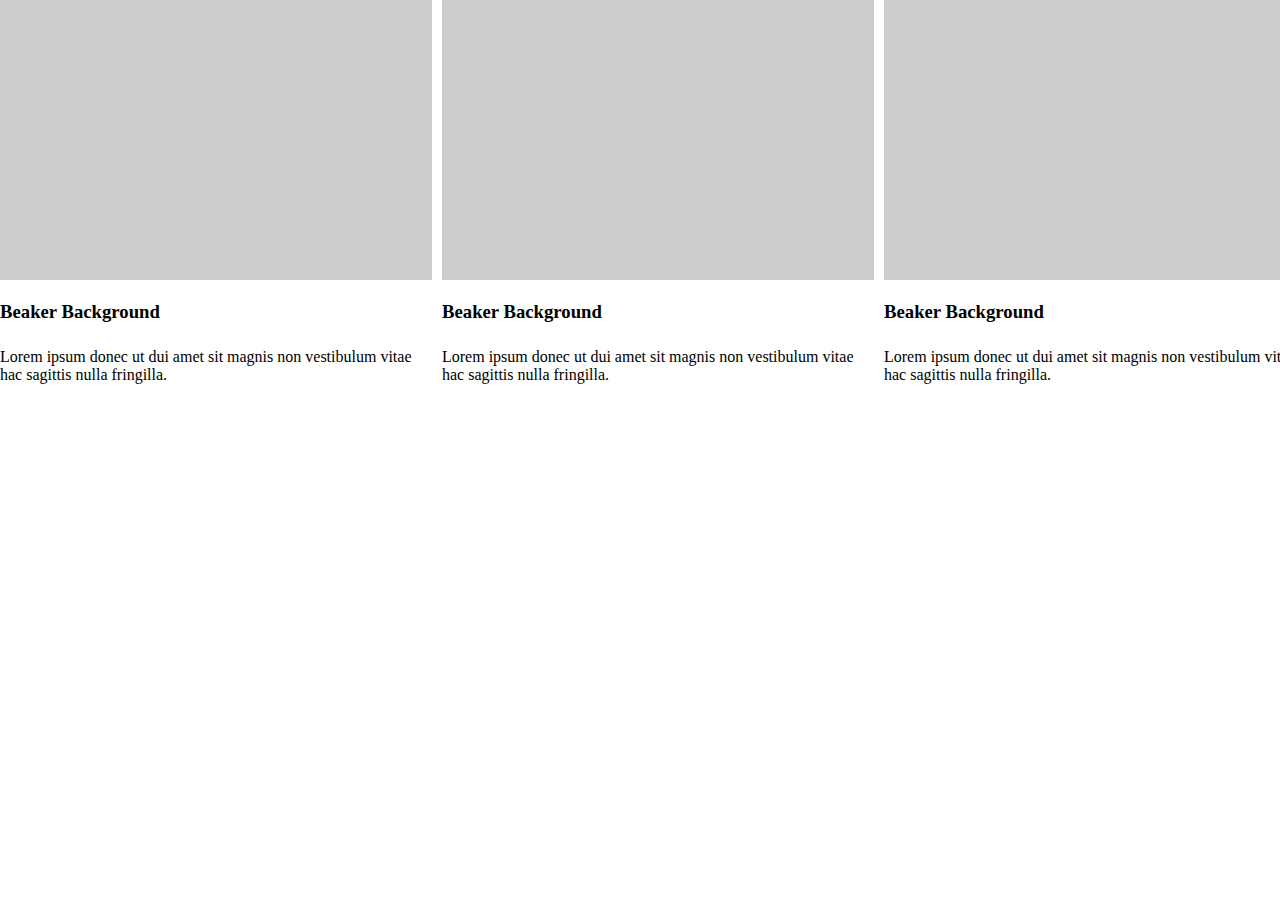
<file: html/flex/index.html>
<!DOCTYPE html>
<html lang="en">
<head>
    <meta charset="UTF-8">
    <meta name="viewport" content="width=device-width, initial-scale=1.0">
    <title>Document</title>
    <link rel="stylesheet" href="assets/css/style.css">
</head>
<body>
    <section>
        <div class="container">
            <div class="row">
                <div class="column-4">
                    <div class="img-content">

                    </div>
                    <div class="text-content">
                        <h3>Beaker Background</h3>
                        <p>Lorem ipsum donec ut dui amet sit 
                           magnis non vestibulum vitae hac sagittis nulla fringilla.                           
                        </p>
                    </div>
                </div>
                <div class="column-4">
                    <div class="img-content">

                    </div>
                    <div class="text-content">
                        <h3>Beaker Background</h3>
                        <p>Lorem ipsum donec ut dui amet sit 
                           magnis non vestibulum vitae hac sagittis nulla fringilla.                           
                        </p>  
                    </div>
                </div>
                <div class="column-4">
                    <div class="img-content">

                    </div>
                    <div class="text-content">
                        <h3>Beaker Background</h3>
                        <p>Lorem ipsum donec ut dui amet sit 
                           magnis non vestibulum vitae hac sagittis nulla fringilla.                           
                        </p>
                    </div>
                </div>
            </div>
        </div>
    </section>
</body>
</html>
</file>
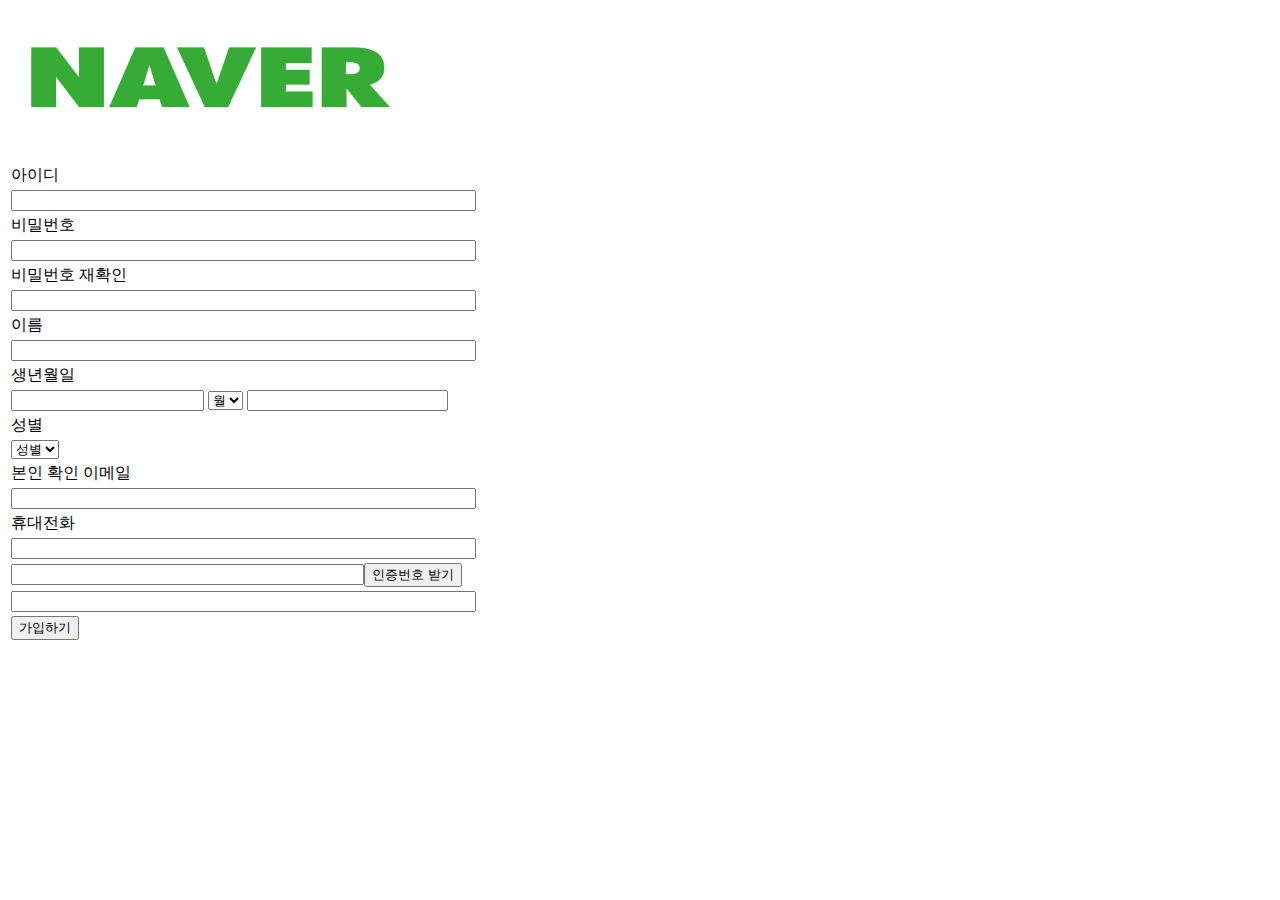
<file: html/ex2.html/ex2.html>
<!DOCTYPE html>
<html lang="en">
<head>
    <meta charset="UTF-8">
    <meta name="viewport" content="width=device-width, initial-scale=1.0">
    <title>Document</title>
</head>
<body>
    <table>
        <img src="img.jpg" alt="naver" width="400px" height="150px">
        <tr>
            <td>아이디</td>
        </tr>
        <tr>
            <td><input type="email" size="55"></td>
        </tr>
        <tr>
            <td>비밀번호</td>
        </tr>
        <tr>
            <td><input type="password" size="55"></td>
        </tr>
        <tr>
            <td>비밀번호 재확인</td>
        </tr>
        <tr>
            <td><input type="password" size="55"></td>
        </tr>
        <tr>
            <td>이름</td>
        </tr>
        <tr>
            <td><input type="text" size="55"></td>
        </tr>
        <tr>
            <td>생년월일</td>
        </tr>
        <tr>
            <td>
                <input type="tel" size="21">
                <select>
                    <option>월</option>
                </select>
                <input type="tel" size="22">
            </td>
        </tr>
        <tr>
            <td>성별</td>
        </tr>
        <tr>
            <td>
                <select>
                    <option>성별</option>
                    <option>여자</option>
                    <option>남자</option>
                </select>
            </td>
        </tr>
        <tr>
            <td>본인 확인 이메일</td>
        </tr>
        <tr>
            <td><input type="email" size="55"></td>
        </tr>
        <tr>
            <td>휴대전화</td>
        </tr>
        <tr>
            <td><input type="tel" size="55"></td>
        </tr>
        <tr>
            <td><input type="tel" size="41"><input type="submit" value="인증번호 받기"></td>
        </tr>
        <tr>
            <td><input type="tel" size="55"></td>
        </tr>
        <tr>
            <td><input type="submit" value="가입하기"></td>
        </tr>
    </table>
</body>
</html>
</file>
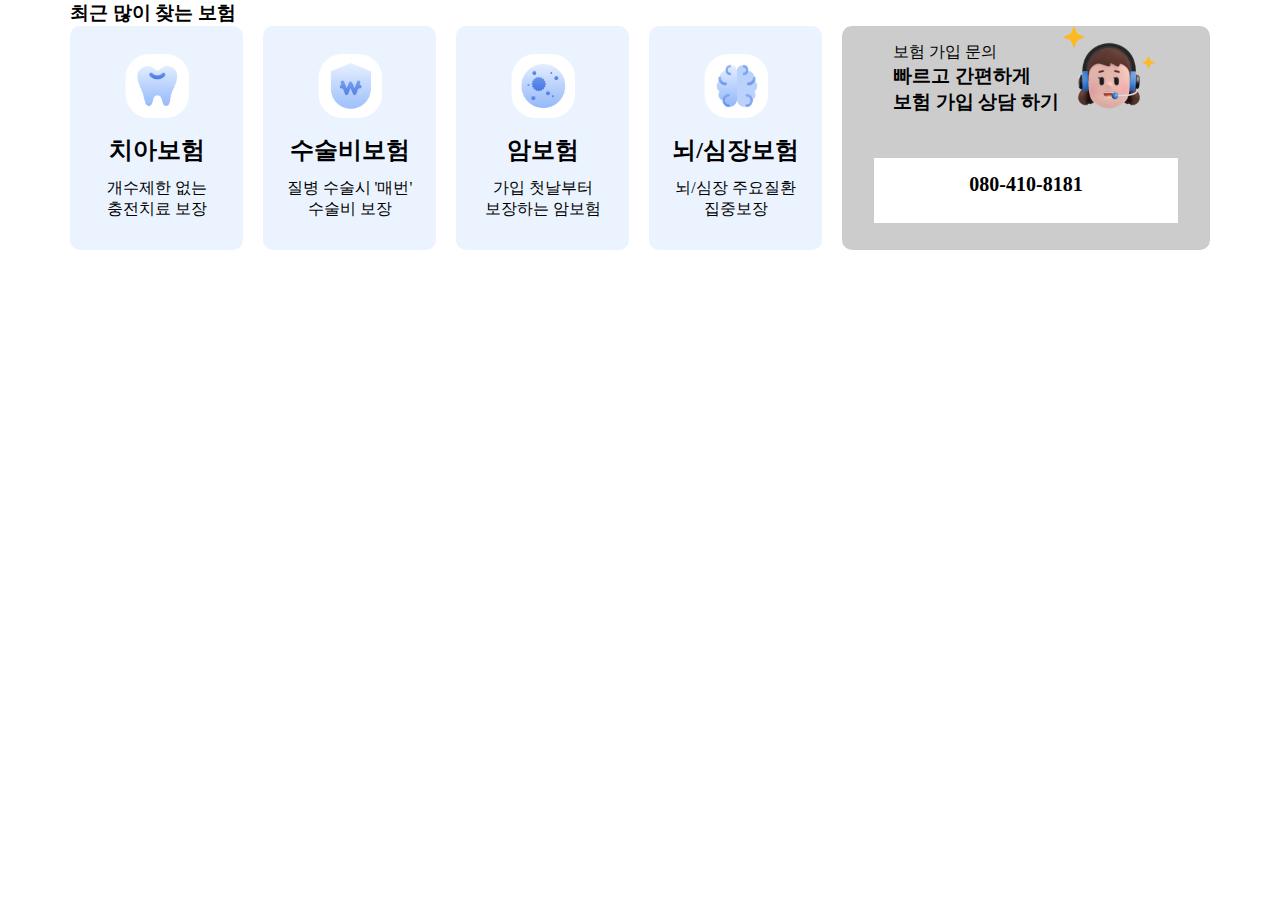
<file: html/flex/index2.html>
<!DOCTYPE html>
<html lang="en">

<head>
    <meta charset="UTF-8">
    <meta name="viewport" content="width=device-width, initial-scale=1.0">
    <title>Document</title>
    <link rel="stylesheet" href="assets/css/style2.css">
</head>

<body>
    <section>
        <div class="row">
            <div class="container">
                <h3>최근 많이 찾는 보험</h3>
                <div class="flex">
                    <div class="column-8">
                        <ul>
                            <li>
                                <div class="contnet-img">
                                    <img src="assets/images/aaa.png" alt="aaa" class="img">
                                </div>
                                <div class="content-title">
                                    <h2>치아보험</h2>
                                    <p>
                                        개수제한 없는<br>
                                        충전치료 보장
                                    </p>
                                </div>
                            </li>
                            <li>
                                <div class="contnet-img">
                                    <img src="assets/images/bbb.png" alt="bbb" class="img">
                                </div>
                                <div class="content-title">
                                    <h2>수술비보험</h2>
                                    <p>
                                        질병 수술시 '매번'<br>
                                        수술비 보장
                                    </p>
                                </div>
                            </li>
                            <li class="li">
                                <div class="contnet-img">
                                    <img src="assets/images/ccc.png" alt="ccc" class="img">
                                </div>
                                <div class="content-title">
                                    <h2>암보험</h2>
                                    <p>
                                        가입 첫날부터<br>
                                        보장하는 암보험
                                    </p>
                                </div>
                            </li>
                            <li>
                                <div class="contnet-img">
                                    <img src="assets/images/ddd.png" alt="ddd" class="img">
                                </div>
                                <div class="content-title">
                                    <h2>뇌/심장보험</h2>
                                    <p>
                                        뇌/심장 주요질환<br>
                                        집중보장
                                    </p>
                                </div>
                            </li>
                        </ul>
                    </div>
                    <div class="column-4">
                        <div class="box">
                            <ul>
                                <li>
                                    <p>보험 가입 문의</p>
                                    <h3>빠르고 간편하게<br>
                                        보험 가입 상담 하기
                                    </h3>
                                </li>
                                <li>
                                    <img src="assets/images/eee.png" alt="eee" class="eee">
                                </li>
                            </ul>
                            <span class="span"><strong>080-410-8181</strong></span>
                        </div>
                    </div>
                </div>
            </div>
        </div>
    </section>
</body>

</html>
</file>
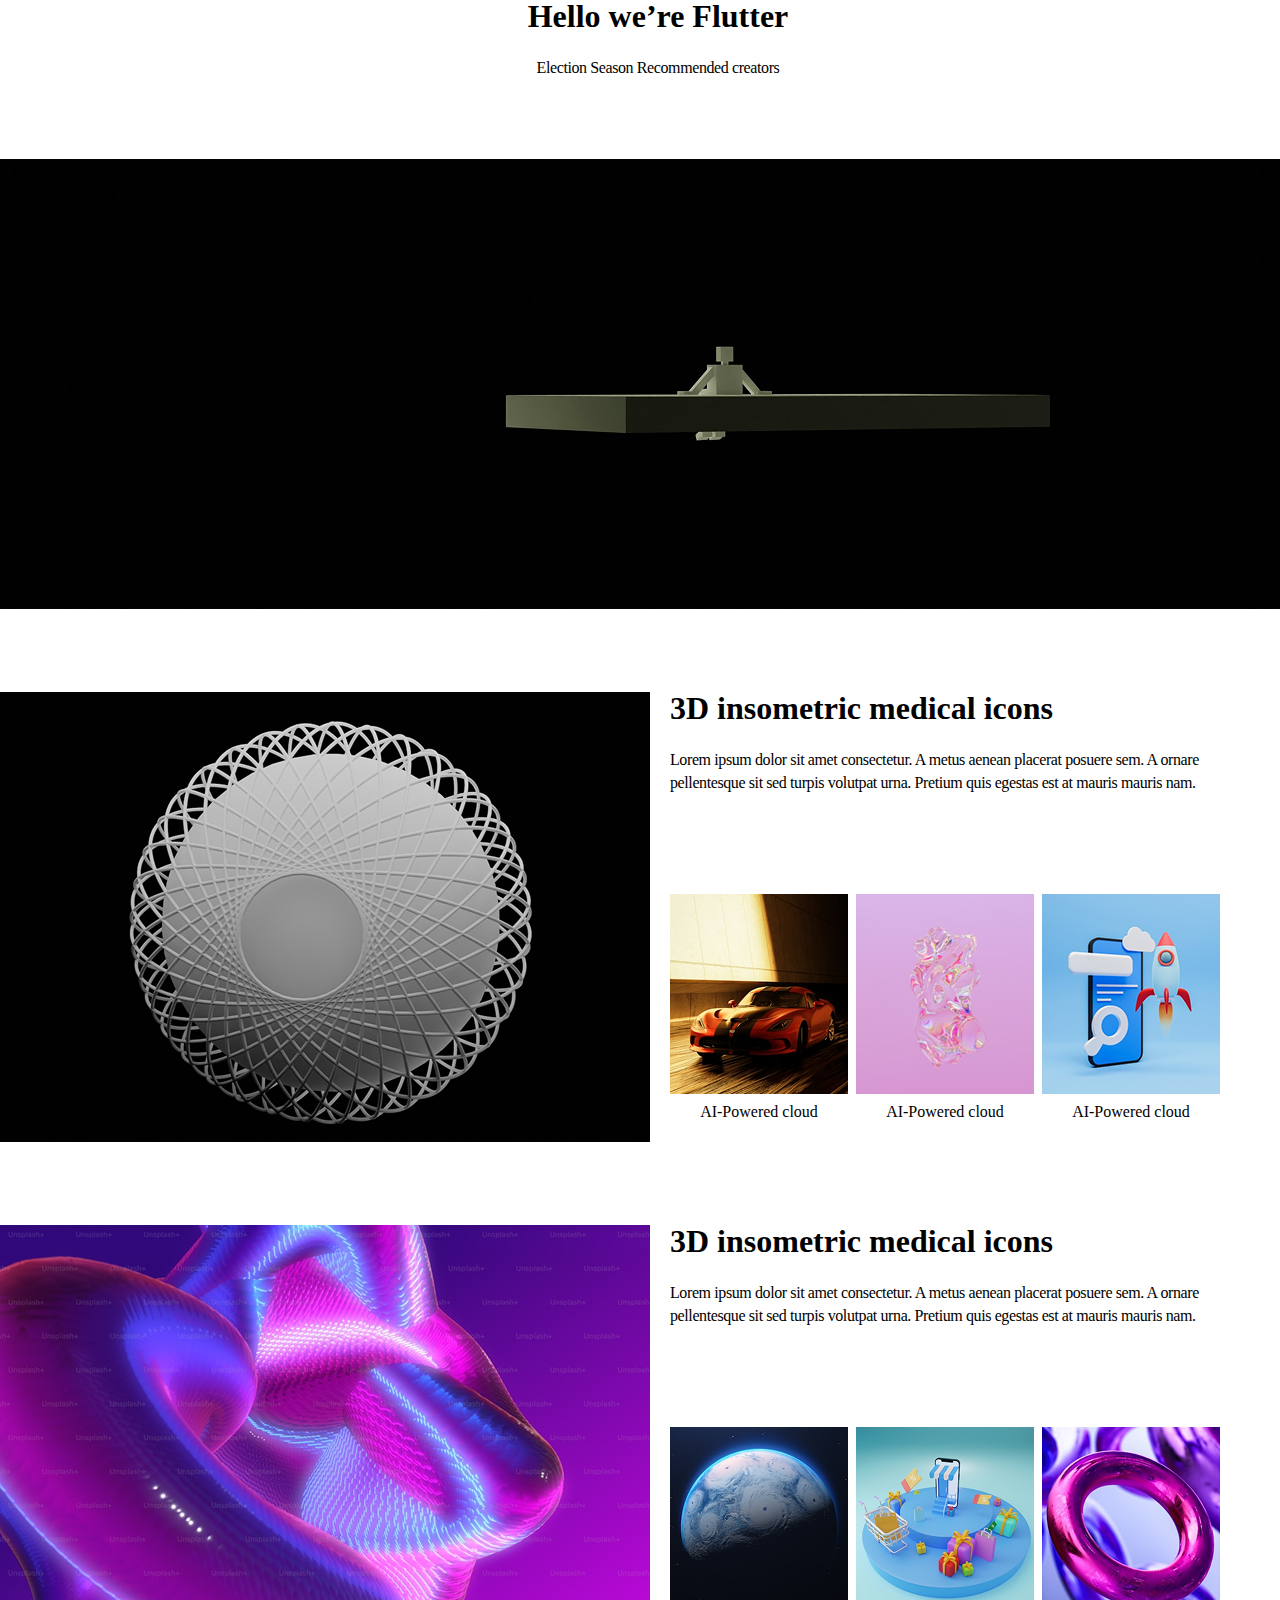
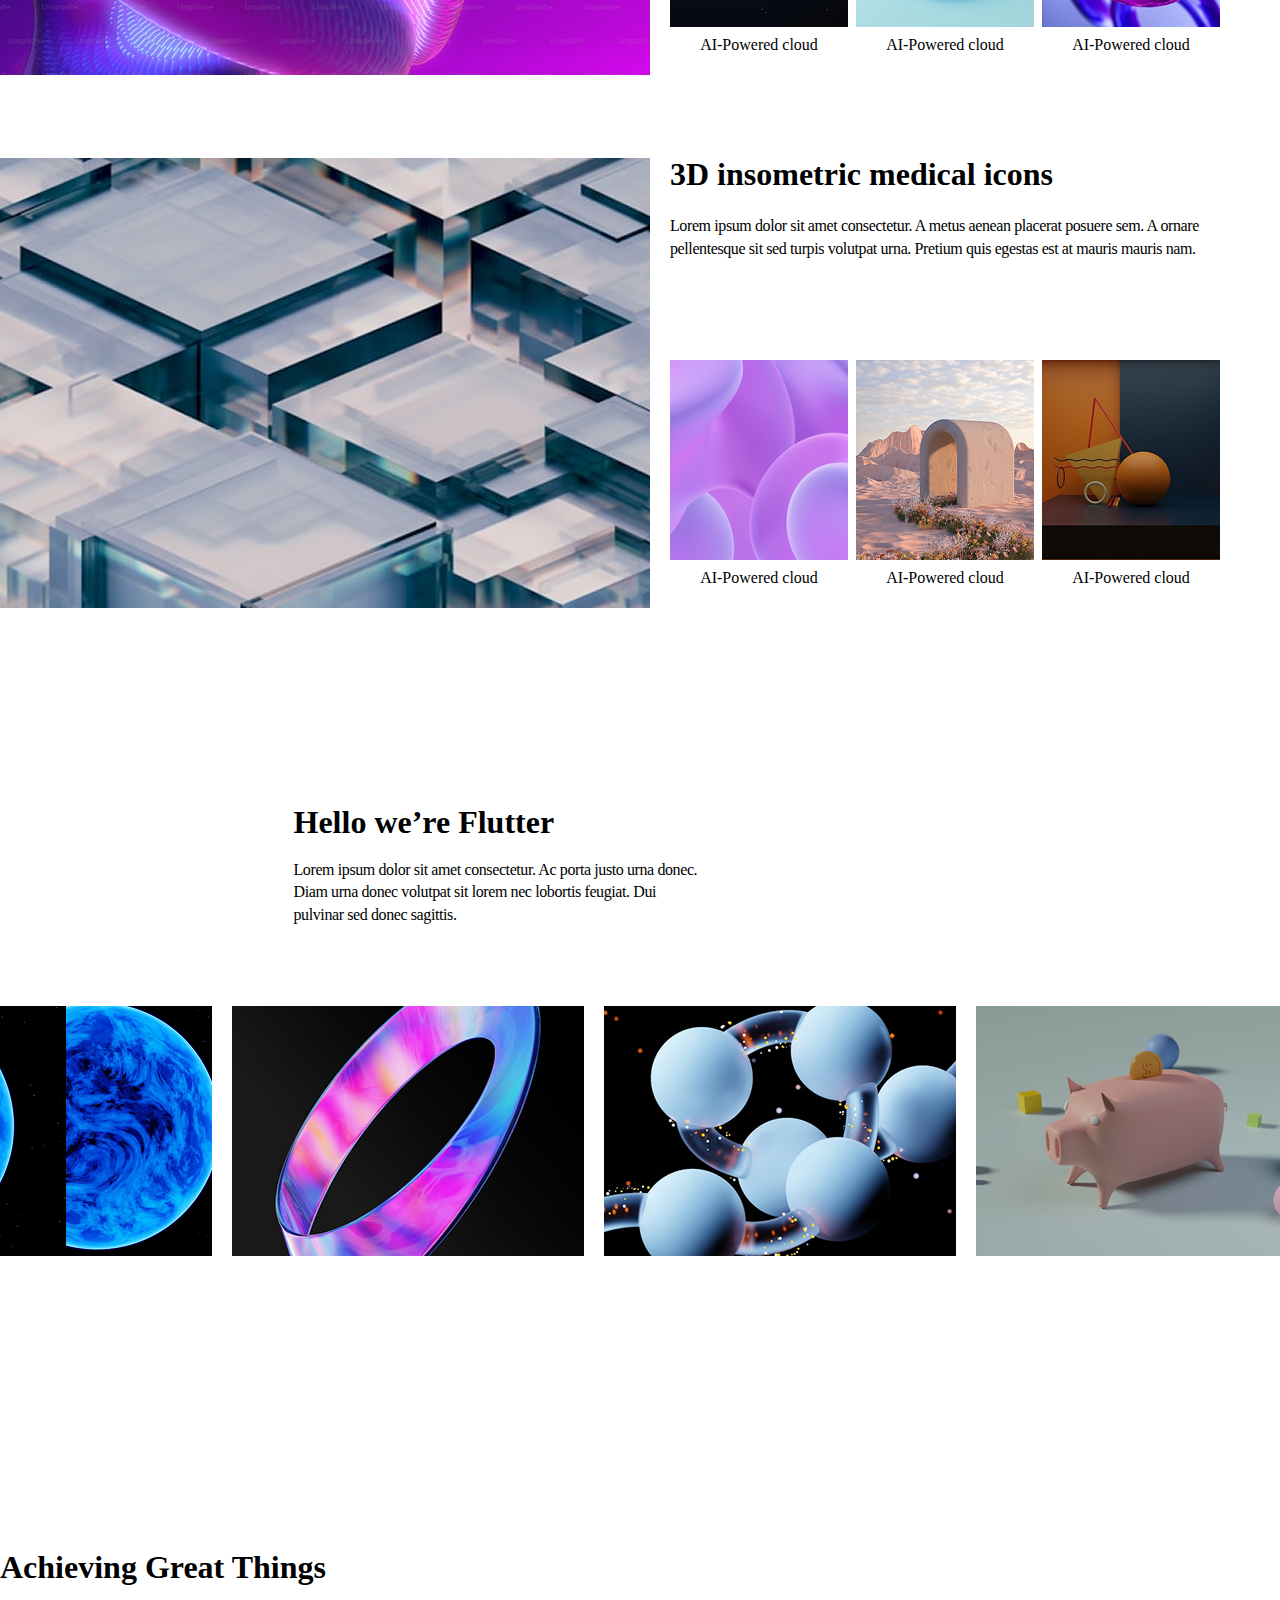
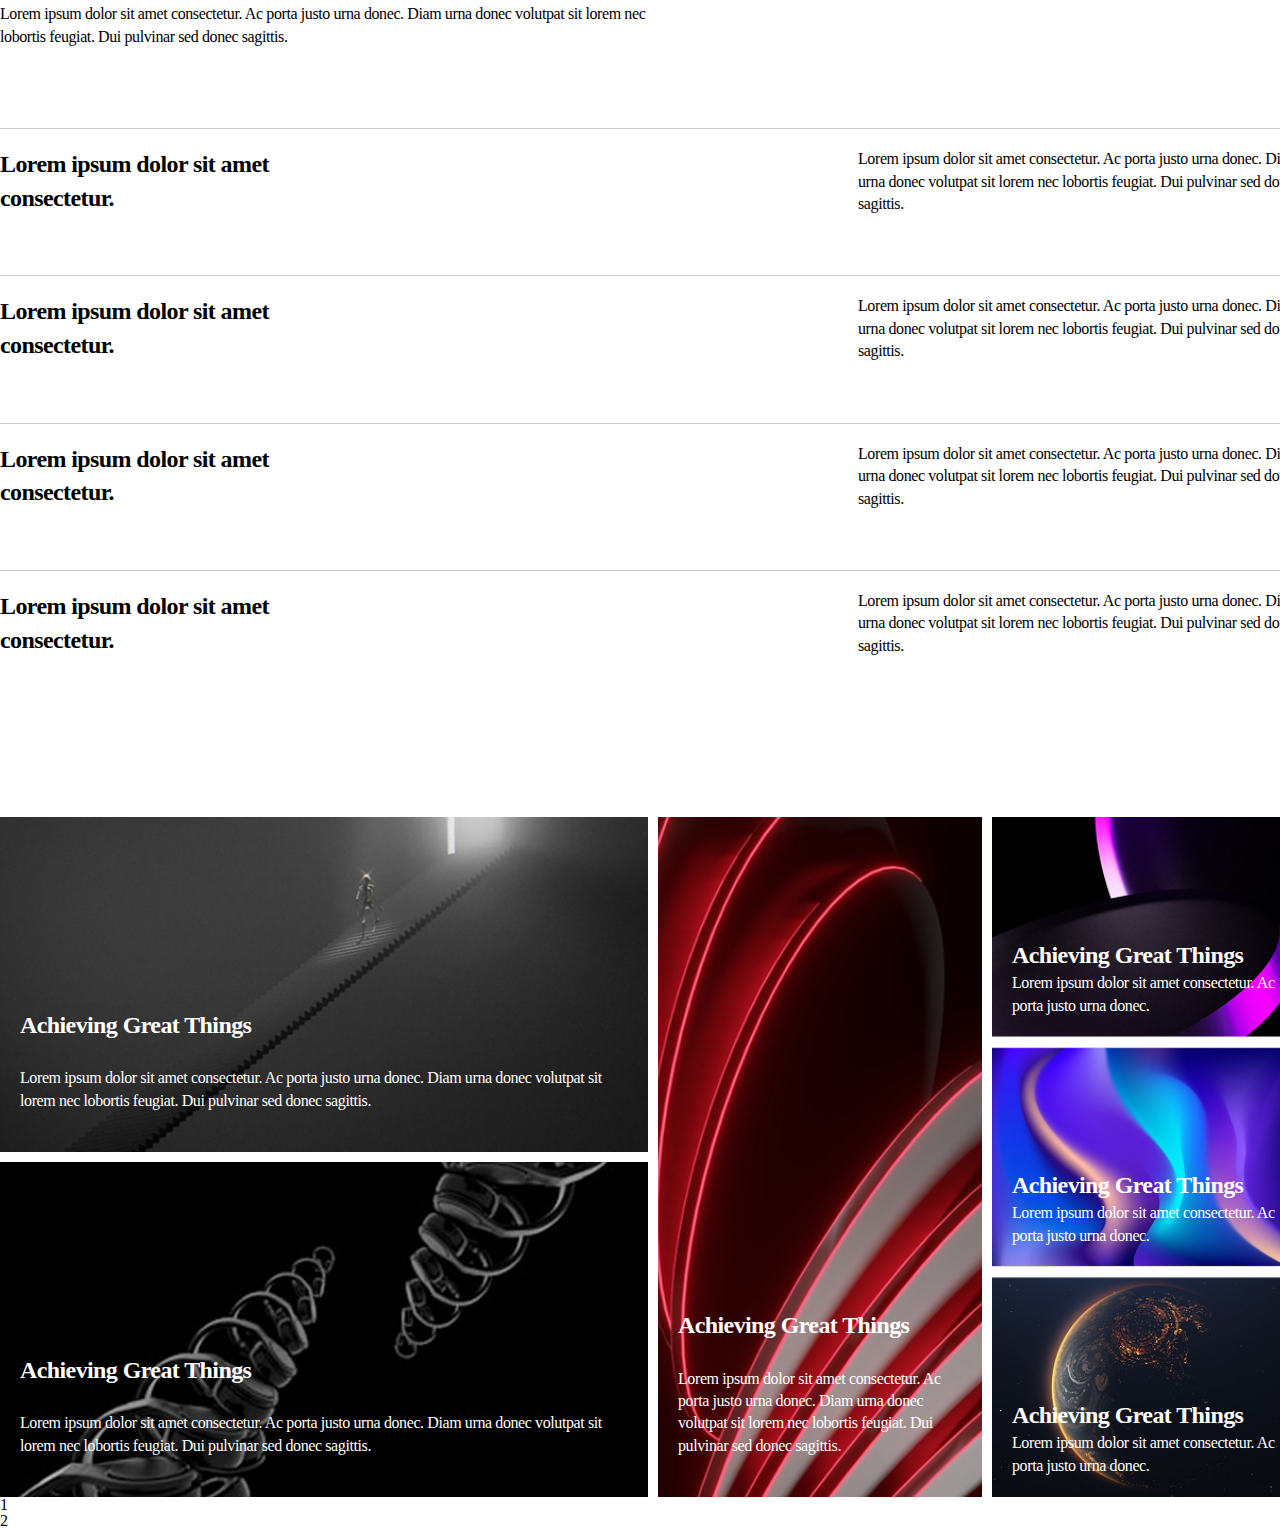
<file: html/flex/index3.html>
<!DOCTYPE html>
<html lang="en">

<head>
    <meta charset="UTF-8">
    <meta name="viewport" content="width=device-width, initial-scale=1.0">
    <title>Document</title>
    <link rel="stylesheet" href="assets/css/reset.css">
    <link rel="stylesheet" href="assets/css/style3.css">
</head>

<body>



    <section>
        <div class="w-1316 mb-80">
            <div class="conten-title ta-c mb-80">
                <h3 class="font-32 font-600 mb-25">Hello we’re Flutter</h3>
                <p class="font-16">Election Season Recommended creators</p>
            </div>
            <div class="content-img">
                <img src="assets/images/Rectangle 26.png" alt="">
            </div>
        </div>
    </section>

    <!-- flex section -->
    <section class="mb-80">
        <div class="w-1316 d-flex">
            <div class="content w-650">
                <img src="assets/images/rec27.png" alt="">
            </div>
            <div class="content w-550 ml-20">
                <div class="contnt-title">
                    <h3 class="font-32 font-600 mb-25">3D insometric medical icons</h3>
                    <p class="font-16">
                        Lorem ipsum dolor sit amet consectetur. A metus aenean placerat posuere sem. A ornare
                        pellentesque sit sed turpis volutpat urna. Pretium quis egestas est at mauris mauris nam.</p>
                </div>
                <div class="content-img mt-100">
                    <div class="d-flex-s ta-c lh-140">
                        <div class="content-img__swiper">
                            <div class="swiper__img">
                                <img src="assets/images/Rec28.png" alt="">
                            </div>
                            <div class="swiper__text">
                                <p>AI-Powered cloud</p>
                            </div>
                        </div>
                        <div class="content-img__swiper">
                            <div class="swiper__img">
                                <img src="assets/images/Rec28-2.png" alt="">
                            </div>
                            <div class="swiper__text">
                                <p>AI-Powered cloud</p>
                            </div>
                        </div>
                        <div class="content-img__swiper">
                            <div class="swiper__img">
                                <img src="assets/images/Rec28-3.png" alt="">
                            </div>
                            <div class="swiper__text">
                                <p>AI-Powered cloud</p>
                            </div>
                        </div>
                    </div>
                </div>
            </div>
        </div>
    </section>

    <section class="mb-80">
        <div class="w-1316 d-flex">
            <div class="content w-650">
                <img src="assets/images/Rec-6-1.png" alt="">
            </div>
            <div class="content w-550 ml-20">
                <div class="contnt-title">
                    <h3 class="font-32 font-600 mb-25">3D insometric medical icons</h3>
                    <p class="font-16">
                        Lorem ipsum dolor sit amet consectetur. A metus aenean placerat posuere sem. A ornare
                        pellentesque sit sed turpis volutpat urna. Pretium quis egestas est at mauris mauris nam.</p>
                </div>
                <div class="content-img mt-100">
                    <div class="d-flex-s ta-c lh-140">
                        <div class="content-img__swiper">
                            <div class="swiper__img">
                                <img src="assets/images/rec-6-2.png" alt="">
                            </div>
                            <div class="swiper__text">
                                <p>AI-Powered cloud</p>
                            </div>
                        </div>
                        <div class="content-img__swiper">
                            <div class="swiper__img">
                                <img src="assets/images/rec-6-3.png" alt="">
                            </div>
                            <div class="swiper__text">
                                <p>AI-Powered cloud</p>
                            </div>
                        </div>
                        <div class="content-img__swiper">
                            <div class="swiper__img">
                                <img src="assets/images/rec-6-4.png" alt="">
                            </div>
                            <div class="swiper__text">
                                <p>AI-Powered cloud</p>
                            </div>
                        </div>
                    </div>
                </div>
            </div>
        </div>
    </section>

    <section>
        <div class="w-1316 d-flex">
            <div class="content w-650">
                <img src="assets/images/Rec-7-1.png" alt="">
            </div>
            <div class="content w-550 ml-20">
                <div class="contnt-title">
                    <h3 class="font-32 font-600 mb-25">3D insometric medical icons</h3>
                    <p class="font-16">
                        Lorem ipsum dolor sit amet consectetur. A metus aenean placerat posuere sem. A ornare
                        pellentesque sit sed turpis volutpat urna. Pretium quis egestas est at mauris mauris nam.</p>
                </div>
                <div class="content-img mt-100">
                    <div class="d-flex-s ta-c lh-140">
                        <div class="content-img__swiper">
                            <div class="swiper__img">
                                <img src="assets/images/Rec-7-2.png" alt="">
                            </div>
                            <div class="swiper__text">
                                <p>AI-Powered cloud</p>
                            </div>
                        </div>
                        <div class="content-img__swiper">
                            <div class="swiper__img">
                                <img src="assets/images/Rec-7-3.png" alt="">
                            </div>
                            <div class="swiper__text">
                                <p>AI-Powered cloud</p>
                            </div>
                        </div>
                        <div class="content-img__swiper">
                            <div class="swiper__img">
                                <img src="assets/images/Rec-7-4.png" alt="">
                            </div>
                            <div class="swiper__text">
                                <p>AI-Powered cloud</p>
                            </div>
                        </div>
                    </div>
                </div>
            </div>
        </div>
    </section>


    <section class="sec08 mt-200 lh-140">
        <div class="w-1316">
            <div class="content-title w-408 mb-80">
                <h3 class="font-32 font-600 mb-25">Hello we’re Flutter</h3>
                <p class="font-16">Lorem ipsum dolor sit amet consectetur. Ac porta justo urna donec. Diam urna donec volutpat sit lorem nec lobortis feugiat. Dui pulvinar sed donec sagittis.</p>
            </div>
        </div>
        <div class="over-f-h">
            <div class="d-flex">
                <div class="box bg1"></div>
                <div class="box bg2"></div>
                <div class="box bg3"></div>
                <div class="box bg4"></div>
                <div class="box bg5"></div>
                <div class="box bg6"></div> 
            </div>
        </div>
    </section>

    <section class="padding-t-100 lh-140 mt-200">
            <div class="w-1316">
                <div class="content-title w-682 mb-80">
                    <h3 class="font-32 font-600 mb-25">Achieving Great Things</h3>
                    <p class="font-16">Lorem ipsum dolor sit amet consectetur. Ac porta justo urna donec. Diam urna donec volutpat sit lorem nec lobortis feugiat. Dui pulvinar sed donec sagittis.</p>
                </div>
                <div class="aside-content">
                    <div class="d-flex-s">
                        <div class="left-title font-24 font-600">
                            <h3>Lorem ipsum dolor sit amet consectetur.</h3>
                        </div>
                        <div class="right-title font-16">
                            <p>Lorem ipsum dolor sit amet consectetur. Ac porta justo urna donec. Diam urna donec volutpat sit lorem nec lobortis feugiat. Dui pulvinar sed donec sagittis.
                            </p>
                        </div>
                    </div>
                </div>
                <div class="aside-content">
                    <div class="d-flex-s">
                        <div class="left-title font-24 font-600">
                            <h3>Lorem ipsum dolor sit amet consectetur.</h3>
                        </div>
                        <div class="right-title font-16">
                            <p>Lorem ipsum dolor sit amet consectetur. Ac porta justo urna donec. Diam urna donec volutpat sit lorem nec lobortis feugiat. Dui pulvinar sed donec sagittis.
                            </p>
                        </div>
                    </div>
                </div>
                <div class="aside-content">
                    <div class="d-flex-s">
                        <div class="left-title font-24 font-600">
                            <h3>Lorem ipsum dolor sit amet consectetur.</h3>
                        </div>
                        <div class="right-title font-16">
                            <p>Lorem ipsum dolor sit amet consectetur. Ac porta justo urna donec. Diam urna donec volutpat sit lorem nec lobortis feugiat. Dui pulvinar sed donec sagittis.
                            </p>
                        </div>
                    </div>
                </div>
                <div class="aside-content">
                    <div class="d-flex-s">
                        <div class="left-title font-24 font-600">
                            <h3>Lorem ipsum dolor sit amet consectetur.</h3>
                        </div>
                        <div class="right-title font-16">
                            <p>Lorem ipsum dolor sit amet consectetur. Ac porta justo urna donec. Diam urna donec volutpat sit lorem nec lobortis feugiat. Dui pulvinar sed donec sagittis.
                            </p>
                        </div>
                    </div>
                </div>
            </div>
    </section>

    <section>
        <div class="w-1316">
            <div class="d-flex">
                <div class="flat-6 mr-10">
                    <div class="flat-6__content bg-flat-1 padding-t-20 mb-10">
                        <h3 class="font-24 font-600">Achieving Great Things</h3>
                        <p class="font-16">Lorem ipsum dolor sit amet consectetur. Ac porta justo urna donec. Diam urna donec volutpat sit lorem nec lobortis feugiat. Dui pulvinar sed donec sagittis.</p>
                    </div>
                    <div class="flat-6__content bg-flat-2 padding-t-20">
                        <h3 class="font-24 font-600">Achieving Great Things</h3>
                        <p class="font-16">Lorem ipsum dolor sit amet consectetur. Ac porta justo urna donec. Diam urna donec volutpat sit lorem nec lobortis feugiat. Dui pulvinar sed donec sagittis.</p>
                    </div>
                </div>
                <div class="flat-6">
                    <div class="d-flex">
                        <div class="flat-6 mr-10">
                            <div class="flat-img-a bg-flat-3 padding-t-20">
                                <h3 class="font-24 font-600">Achieving Great Things</h3>
                                <p class="font-16">Lorem ipsum dolor sit amet consectetur. Ac porta justo urna donec. Diam urna donec volutpat sit lorem nec lobortis feugiat. Dui pulvinar sed donec sagittis.</p>
                            </div>
                        </div>
                        <div class="flat-6">
                            <div class="flat-img-b bg-flat-4 padding-t-20 mb-10">
                                <h3 class="font-24 font-600">Achieving Great Things</h3>
                                <p class="font-16">Lorem ipsum dolor sit amet consectetur. Ac porta justo urna donec.</p>
                            </div>
                            <div class="flat-img-b bg-flat-5 padding-t-20 mb-10">
                                <h3 class="font-24 font-600">Achieving Great Things</h3>
                                <p class="font-16">Lorem ipsum dolor sit amet consectetur. Ac porta justo urna donec.</p>
                            </div>
                            <div class="flat-img-b bg-flat-6 padding-t-20">
                                <h3 class="font-24 font-600">Achieving Great Things</h3>
                                <p class="font-16">Lorem ipsum dolor sit amet consectetur. Ac porta justo urna donec.</p>
                            </div>
                        </div>
                    </div>
                </div>
            </div>
        </div>
    </section>


    
    <div class="flex-box">
        <div class="box1">
            <h2>1</h2>
            <h2>2</h2>
        </div>
        <div class="box1">

        </div>
        <div class="box1">

        </div>
        <div class="box1">

        </div>
    </div>
</body>

</html>
</file>
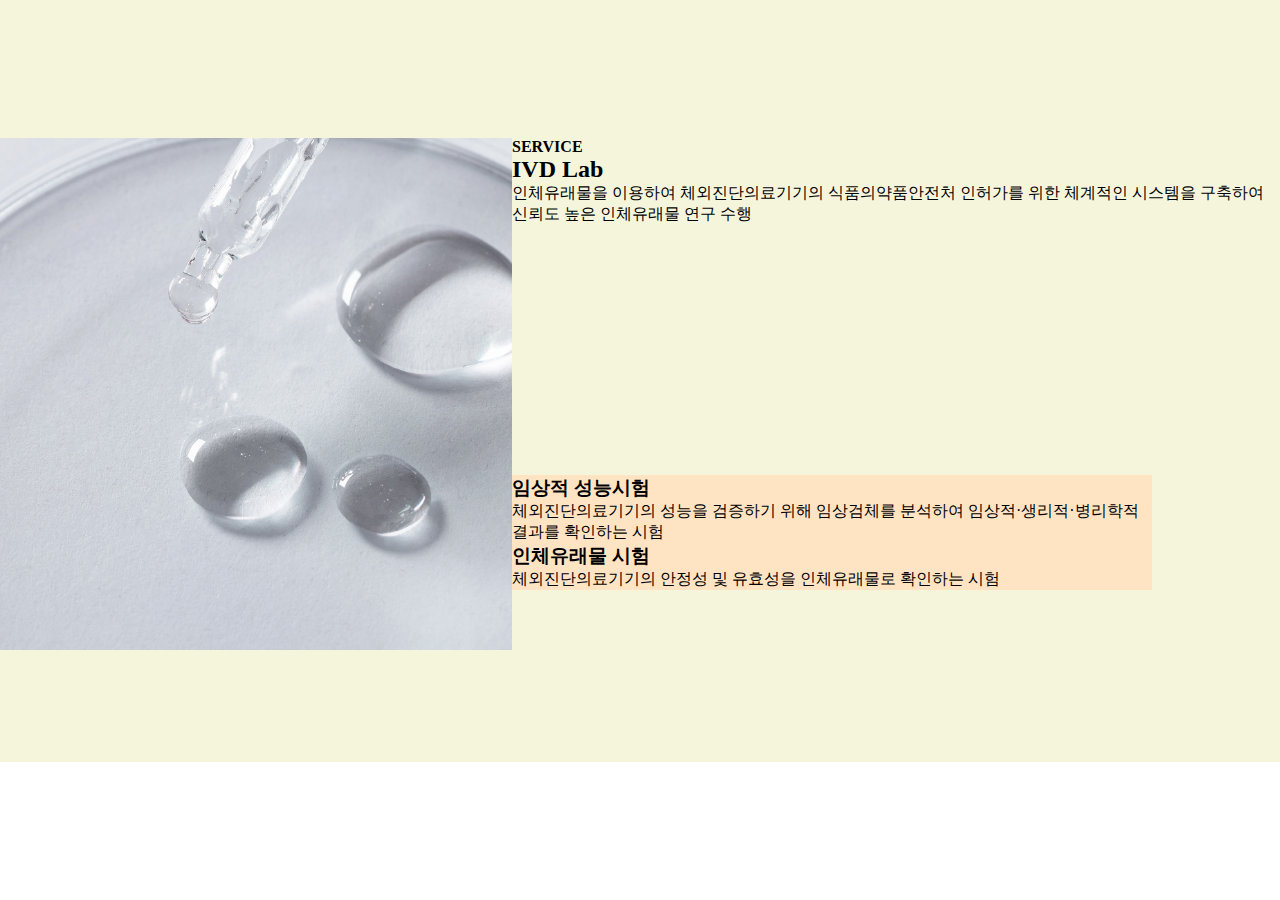
<file: html/grid/index1.html>
<!DOCTYPE html>
<html lang="ko">
<head>
    <meta charset="UTF-8">
    <meta name="viewport" content="width=device-width, initial-scale=1.0">
    <title>Document</title>
    <link rel="stylesheet" href="asset/css/styles.css">
</head>
<body>
    <section class="service_02">
        <div class="cotnainer">
            <div class="column-4">
                <img src="asset/images/service.jpg" alt="service-images" class="service">
            </div>
            <div class="column-8">
                <div class="content mt-10">
                    <h4>
                        service
                    </h4>
                    <h2>
                        IVD Lab
                    </h2>
                    <p>
                        인체유래물을 이용하여
                        체외진단의료기기의
                        식품의약품안전처 인허가를
                        위한 체계적인 시스템을
                        구축하여 신뢰도 높은
                        인체유래물 연구 수행
                    </p>
                </div>
                <div class="content mt-25">
                    <div class="title-content">
                        <h3>임상적 성능시험</h3>
                        <p>체외진단의료기기의 성능을
                            검증하기 위해 임상검체를 분석하여
                            임상적·생리적·병리학적 결과를
                            확인하는 시험
                        </p>
                    </div>
                    <div class="title-content">
                        <h3>인체유래물 시험</h3>
                        <p>체외진단의료기기의 안정성
                            및 유효성을 인체유래물로 확인하는 시험
                        </p>
                    </div>
                </div>
                <div class="clearfix"></div>
            </div>
            <div class="clearfix"></div>
        </div>
    </section>    
</body>
</html>
</file>
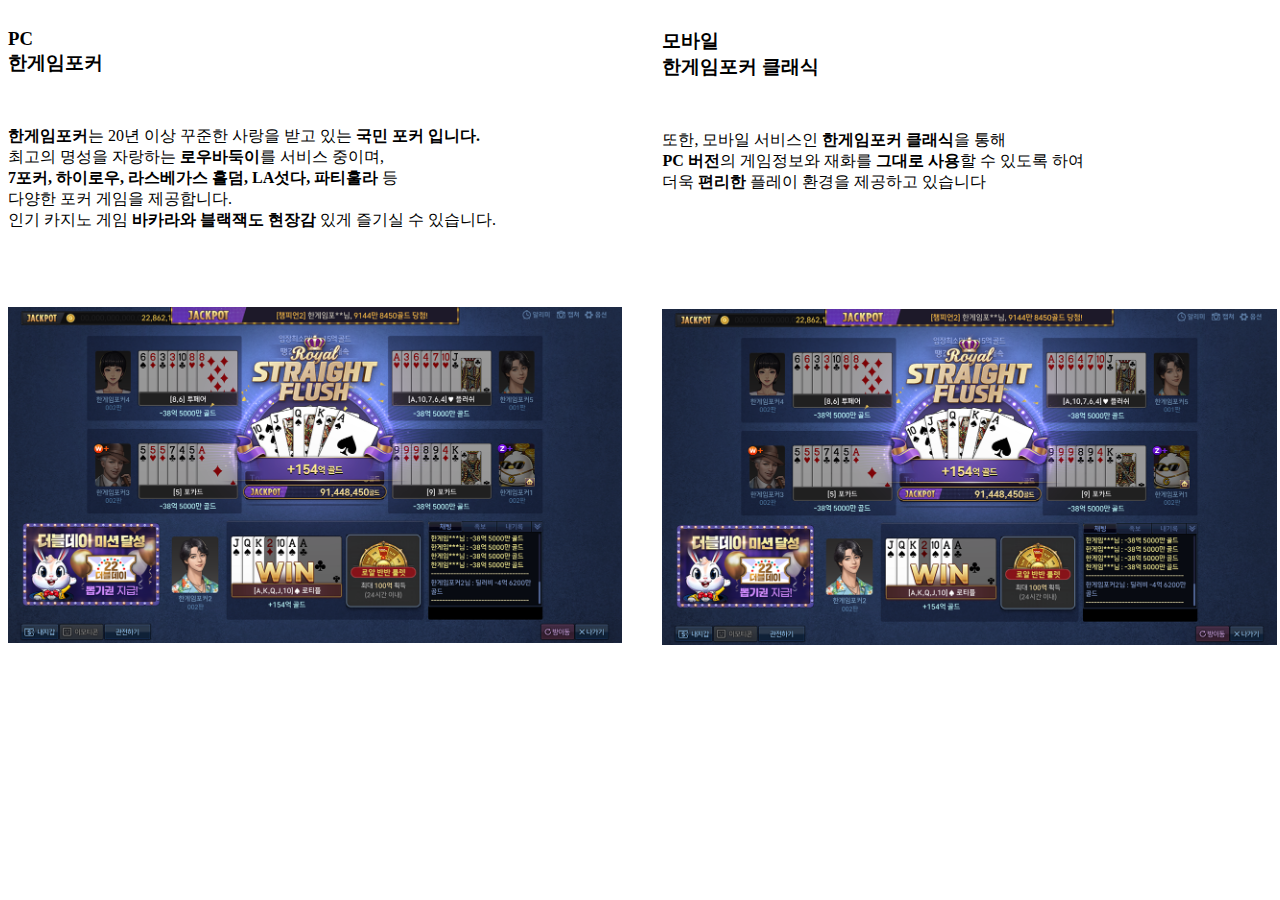
<file: html/grid/index2.html>
<!DOCTYPE html>
<html lang="ko">

<head>
    <meta charset="UTF-8">
    <meta name="viewport" content="width=device-width, initial-scale=1.0">
    <title>Document</title>
    <link rel="stylesheet" href="asset/css/style2.css">
</head>

<body>
    <div class="section">
        <div class="section2">
            <div class="container1">
                <div class="title-content mt-20">
                    <h3>PC<br>
                        한게임포커</h3>
                </div>
                <div class="content mt-50">
                    <p>
                        <b>한게임포커</b>는 20년 이상 꾸준한 사랑을 받고 있는 <b>국민 포커 입니다.</b><br>
                        최고의 명성을 자랑하는 <b>로우바둑이</b>를 서비스 중이며,<br>
                        <b>7포커, 하이로우, 라스베가스 홀덤, LA섯다, 파티훌라</b> 등<br>
                        다양한 포커 게임을 제공합니다.<br>
                        인기 카지노 게임 <b>바카라와 블랙잭도 현장감</b> 있게 즐기실 수 있습니다.
                    </p>
                </div>
                <div class="images">
                    <img src="asset/images/pc_ss02.png" alt="pc_ss02" class="pc_ss02 mt-40">
                </div>
            </div>
            <div class="container1 ml-10">
                <div class="title-content mt-20">
                    <h3>모바일<br>
                        한게임포커 클래식</h3>
                </div>
                <div class="content mt-50">
                    <p>
                        또한, 모바일 서비스인 <b>한게임포커 클래식</b>을 통해<br>
                        <b>PC 버전</b>의 게임정보와 재화를 <b>그대로 사용</b>할 수 있도록 하여<br>
                        더욱 <b>편리한</b> 플레이 환경을 제공하고 있습니다
                    </p>
                </div>
                <div class="images">
                    <img src="asset/images/pc_ss02.png" alt="pc_ss02" class="pc_ss02 mt-60">
                </div>
            </div>
            <div class="clearfix"></div>
        </div>
    </div>
</body>

</html>
</file>
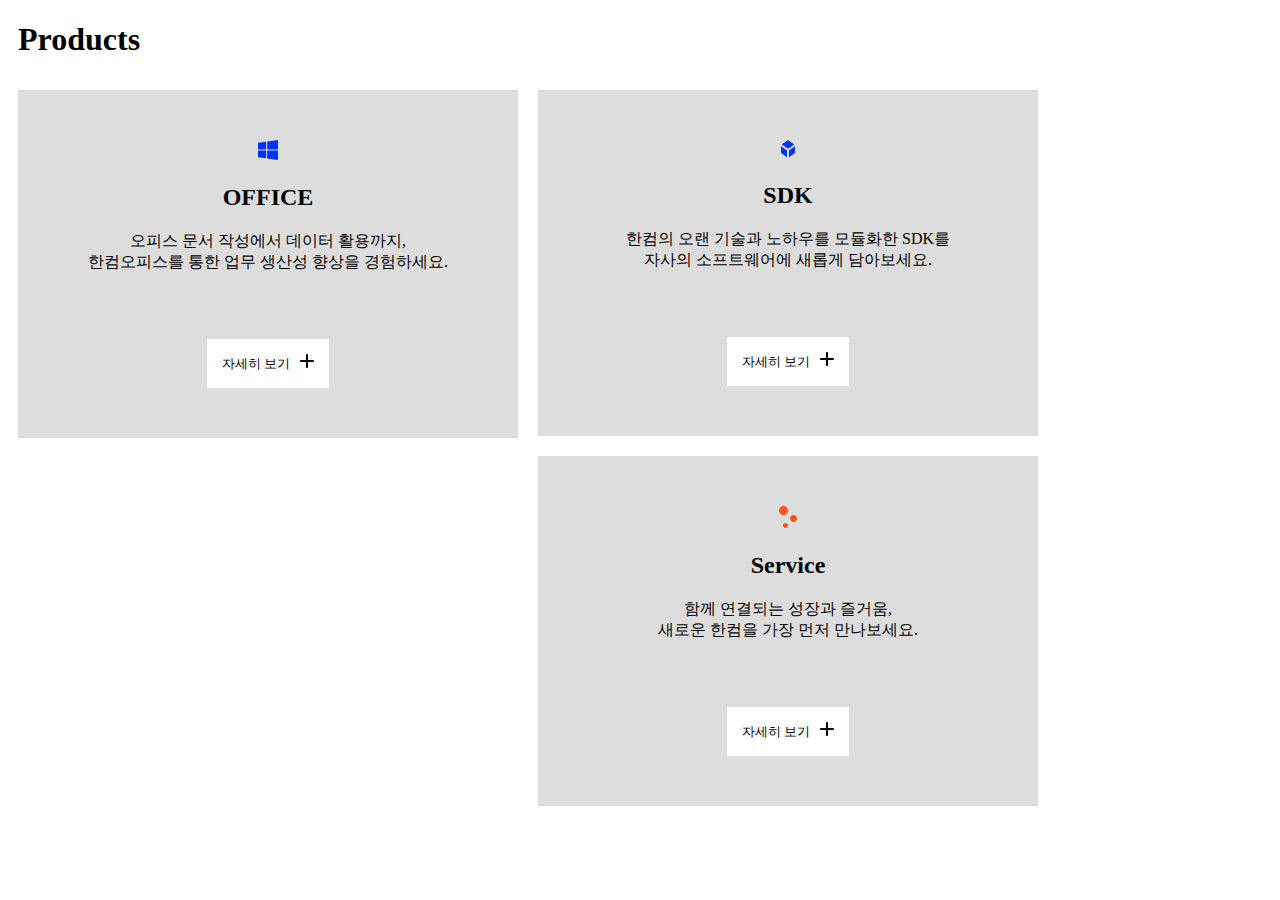
<file: html/grid/index3.html>
<!DOCTYPE html>
<html lang="ko">
<head>
    <meta charset="UTF-8">
    <meta name="viewport" content="width=device-width, initial-scale=1.0">
    <title>Document</title>
    <link rel="stylesheet" href="asset/css/style3.css">
</head>
<body>
    <section>
        <div class="container">
            <div class="sec-title">
                <h1>Products</h1>
            </div>
            <div class="content">
                <div class="col-3">
                    <div class="icon-img">
                        <img src="asset/images/win.svg" alt="window" class="wwindow">
                    </div>
                    <div class="content-title">
                        <h2>OFFICE</h2>
                        <p>
                            오피스 문서 작성에서 데이터 활용까지,<br>
                            한컴오피스를 통한 업무 생산성 향상을 경험하세요.
                        </p>
                    </div>
                    <div class="content-btn">
                        <button class="btn">자세히 보기<img src="asset/images/plus.svg" alt="plus" class="plus"></button>
                    </div>
                </div>
                <div class="col-3">
                    <div class="icon-img">
                        <img src="asset/images/3drec.svg" alt="3drec" class="3drec">
                    </div>
                    <div class="content-title">
                        <h2>SDK</h2>
                        <p>
                            한컴의 오랜 기술과 노하우를 모듈화한 SDK를<br>
                            자사의 소프트웨어에 새롭게 담아보세요.
                        </p>
                    </div>
                    <div class="content-btn">
                        <button class="btn">자세히 보기<img src="asset/images/plus.svg" alt="plus" class="plus"></button>
                    </div>
                </div>
                <div class="col-3">
                    <div class="icon-img">
                        <img src="asset/images/dot.svg" alt="dot" class="dot">
                    </div>
                    <div class="content-title">
                        <h2>Service</h2>
                        <p>
                            함께 연결되는 성장과 즐거움,<br>
                            새로운 한컴을 가장 먼저 만나보세요.
                        </p>
                    </div>
                    <div class="content-btn">
                        <button class="btn">자세히 보기<img src="asset/images/plus.svg" alt="plus" class="plus"></button>
                    </div>
                </div>
            </div>
        </div>
    </section>
</body>
</html>
</file>
<file: html/flex/assets/css/style.css>
*{
    margin: 0;
    padding: 0;
}
.column-4{
    width: 432px;
}
.img-content{
    width: 100%;
    height: 280px;
    background-color: #ccc;
}
.row{
    display: flex;
    /* 레이아웃 */
    justify-content: space-between;
    /* 균등하게 분할 */
}
.container{
    width: 1316px;
    margin: auto;
}
.text-content>h3{
    margin-top: 21px;
}
.text-content>p{
    margin-top: 25px;
}
</file>
<file: html/flex/assets/css/style2.css>
*{
    margin: 0;
    padding: 0;
}
.container{
    width: 1140px;
    margin: auto;
}
.container h3{

}
.column-8{
    width: 752px;
    height: 224px;
}
.column-4{
    width: 368px;
    height: 224px;
}
.column-8 ul{
    display: flex;
    justify-content: space-between;
}
.column-8 li{
    width: 173px;
    height: 224px;
    background-color: #ebf3ff;
    list-style: none;
    text-align: center;
    border-radius: 10px;
}
.img{
    width: 64px;
    height: 64px;
    margin-top: 28px;
}
.content-title{
    text-align: center;
}
.content-title h2{
    margin-top: 12px;
}
.content-title p{
    margin-top: 12px;
}
.flex{
    display: flex;
    align-items: center;
    justify-content: space-between
}
.box{
    width: 368px;
    height: 224px;
    border-radius: 10px;
    background: #ccc;
    display: flex;
    flex-direction: column;
    align-items: center;
}
.box>ul{
    display: flex;
    align-items: center;
    justify-content: center;
}
.box li{
    list-style: none;
    text-align: left;
}
.box p h3{
    padding-right: 20px;
}
.box img{
    width: 100px;
}
.box span{
    background-color: #fff;
    width: 304px;
    height: 50px;
    text-align: center;
    padding-top: 15px;
    margin: auto;
    font-size: 20px;
}
</file>
<file: html/flex/assets/css/style3.css>
/* common */

.d-flex{
    display: flex;
}
.font-12{
    font-size: 12px;
    line-height: 140%;
    letter-spacing: -.025em;
}
.font-16{
    font-size: 16px;
    line-height: 140%;
    letter-spacing: -.025em;  
}
.font-24{
    font-size: 24px;
    line-height: 140%;
    letter-spacing: -.025em;    
}
.font-32{
    font-size: 32px;
}
.font-36{
    font-size: 36px;
    line-height: 140%;
    letter-spacing: -.025em;    
}
.w-1316{
    width: 1316px;
    margin: auto;
}
img{
    width: 100%;
}
.w-682{
    width: 682px;
}
.w-650{
    width: 650px;
}
.w-550{
    width: 550px;
}
.w-408{
    width: 408px;
}
.ml-9{
    margin-left: 9px;
}
.ml-20{
    margin-left: 20px;
}
.mb-10{
    margin-bottom: 10px;
}
.mb-25{
    margin-bottom: 25px;
}
.mb-80{
    margin-bottom: 80px;
}
.mb-100{
    margin-bottom: 100px;
}
.mt-10{
    margin-top: 10px;
}
.mt-100{
    margin-top: 100px;
}
.mt-200{
    margin-top: 200px;
}
.mr-10{
    margin-right: 10px;
}
.font-500{
    font-weight: 500;
}
.font-600{
    font-weight: 600;
}
.d-flex-s{
    display: flex;
    justify-content: space-between;
}

.lh-140{
    line-height: 140%;
}
.ta-c{
    text-align: center;
}
.sec08{
    width: 1903px;
    overflow: hidden;
}
.over-f-h{
    width: 3000px;
    margin-left: -150px;
}
.d-float .box{
    float: left;
}
.clearfix{
    clear: both !important;
}

.box{
    width: 352px;
    height: 250px;
    background-color: #868686;
    margin: 0 10px;
}
.bg1{
    background: url("../images/rec-4-1.png");
}
.bg2{
    background: url("../images/rec-4-2.png");
}
.bg3{
    background: url("../images/rec-4-3.png");
}
.bg4{
    background: url("../images/rec-4-4.png");
}
.bg5{
    background: url("../images/rec-4-5.png");
}
.bg6{
    background: url("../images/rec-4-6.png");
}
.padding-t-100{
    padding: 100px 0;
}
.padding-t-20{
    padding: 20px;
}
.aside-content{
    padding: 20px 0 60px 0;
    box-shadow: inset 0px 1px #ccc;
}
.left-title{
    width: 328px;
}
.right-title{
    width: 458px;
}
.flat-6__content{
    width: 608px;
    height: 295px;
    color: #fff;
    display: flex;
    flex-direction: column;
    justify-content: flex-end;
}
.flat-img-a{
    width: 284px;
    height: 640px;
    color: #fff;
    display: flex;
    flex-direction: column;
    justify-content: flex-end;
}
.flat-img-b{
    width: 284px;
    height: 180px;
    color: #fff;
    display: flex;
    flex-direction: column;
    justify-content: flex-end;
}
.flat-6__content p{
    margin: 25px 0 20px 0;
}
.flat-img-a p{
    margin: 25px 0 20px 0;
}
/* .bg-flat-1:hover{
    transition: all 3s;
    border-radius: 100px;
    width: 500px;;
}*/
.bg-flat-1{
    background: url('../images/Rectangle\ 35.png') no-repeat;
    background-position: center;
    background-size: cover;
}
.bg-flat-2{
    background: url('../images/Rectangle\ 36.png') no-repeat;
    background-position: center;
    background-size: cover;
}
.bg-flat-3{
    background: url('../images/Rectangle\ 37.png') no-repeat;
    background-position: center;
    background-size: cover;
}
.bg-flat-4{
    background: url('../images/Rectangle\ 39.png') no-repeat;
    background-position: center;
    background-size: cover;
}
.bg-flat-5{
    background: url('../images/Rectangle\ 40.png') no-repeat;
    background-position: center;
    background-size: cover;
}
.bg-flat-6{
    background: url('../images/Rectangle\ 38.png') no-repeat;
    background-position: center;
    background-size: cover;
}


.flex-box{
    width: 100%;
    display: flex;
    flex-direction: column;
}
/* .box1{
    display: flex;
    align-items: center;
    justify-content: center;
    flex-direction: column;
    width:25%;
    height: 300px;
    margin: 10px 10px;
    background-color: antiquewhite;
} */
</file>
<file: html/grid/asset/css/styles.css>
*{
    margin: 0;
    padding: 0;
}
.service{
    width: 100%;
}
.service_02{
    padding: 108px 0;
    background-color: beige;
}
.column-4{
    width: 40%;
    float: left;
}
.column-8{
    float: 60%;
}
.clearfix{
    clear: both;
}
.title-content{
    float: left;
    background-color: bisque;
    width: 50%;
}
.container{
    width: 1380px;
    margin: auto;
}
.mt-10{
    margin-top: 30px;
}
.mt-25{
    margin-top: 250px;
}
.content>h4{
    text-transform: uppercase;
     /*
    대문자
    text-transform: uppercase;
    소문자
    text-transform: low;
    앞글자 대문자
    text-
    */
}
</file>
<file: html/grid/asset/css/style2.css>
.container1{
    width: 48%;
    float: left;
}
.section2{
    width: 1280px;
    margin: auto;
}
.mt-20{
    margin-top: 20px;
}
.mt-50{
    margin-top: 50px;
}
.pc_ss02{
    width: 100%;

}
.mt-40{
    margin-top: 60px;
}
.mt-60{
    margin-top: 100px;
}
.clearfix{
    clear: both;
}
.ml-10{
    margin-left: 40px;
}
</file>
<file: html/grid/asset/css/style3.css>
.content{
    width: 100%;
    margin: auto;
}
.sec-title{
    margin-left: 10px;
}
.col-3{
    background-color: #ddd;
    float: left;
    width: 400px;
    padding: 50px;
    margin: 10px;
    text-align: center;
}
.btn{
    margin-top: 50px;
    padding: 15px;
    background-color: #fff;
    border: none;
}
.plus{
    margin-left: 10px;
}
</file>
